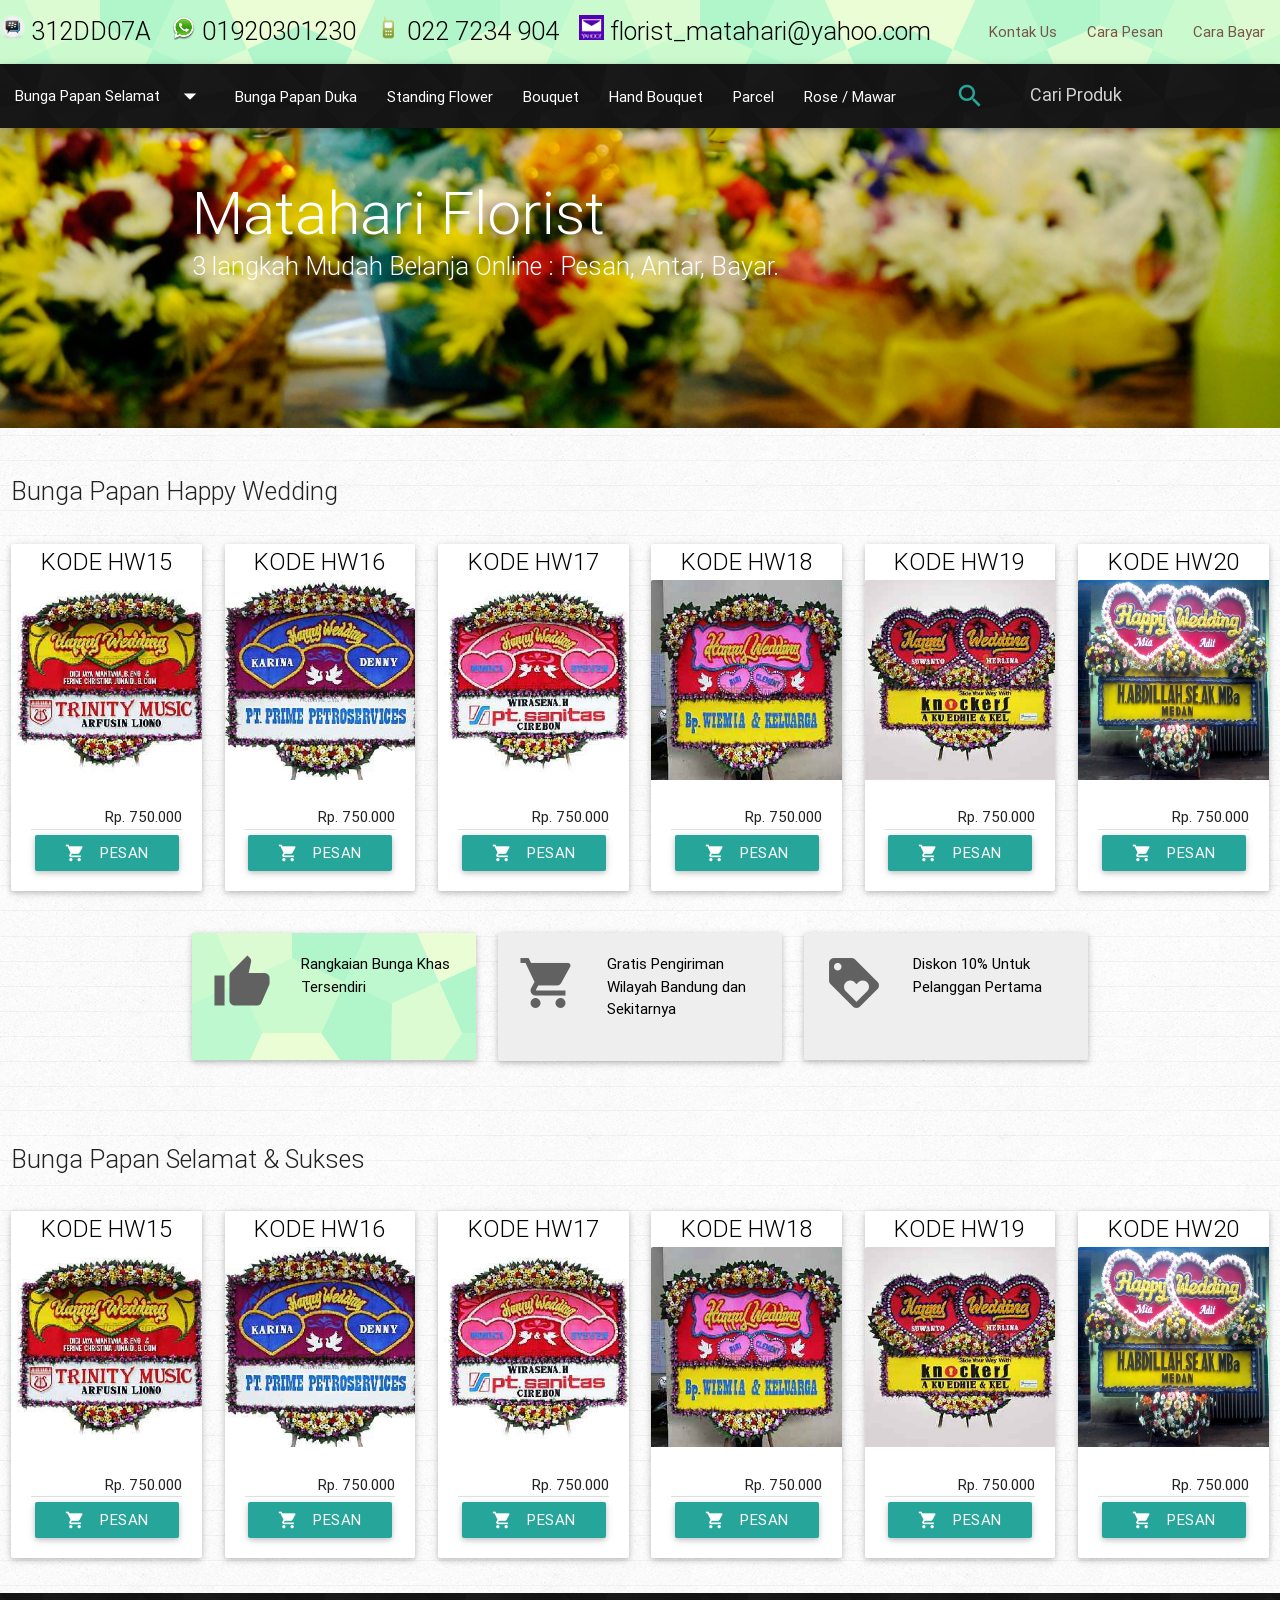
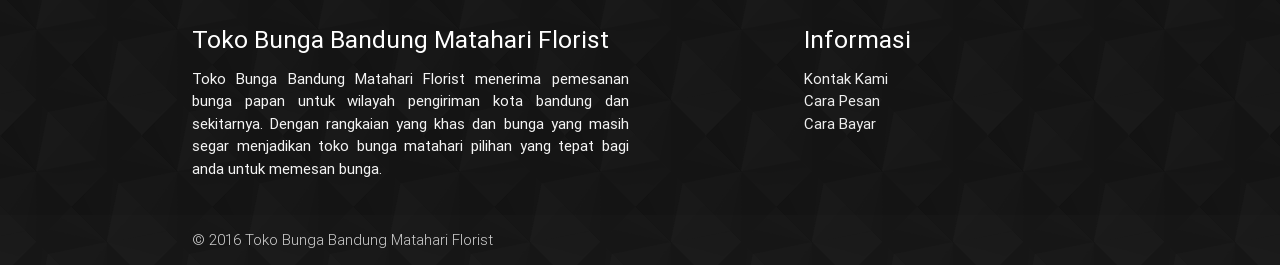
<file: index.html>
<!DOCTYPE html>
<html>
  <head>
    <!--Import materialize.css-->
    <link type="text/css" rel="stylesheet" href="materialize/css/materialize.min.css"  media="screen,projection"/>
    <link type="text/css" rel="stylesheet" href="assets/myCss/style.css"  media="screen,projection"/>
    <link href="https://fonts.googleapis.com/icon?family=Material+Icons" rel="stylesheet">
    <!--Let browser know website is optimized for mobile-->
    <meta name="viewport" content="width=device-width, initial-scale=1.0"/>
  </head>
  <body>
  <div class="navbar-fixed">
    <nav class="navTop">
      <div class="nav-wrapper">
        <div class="col s12 m5">
          <ul class="left">
            <li class="flow-text black-text"><img src="assets/img/icon/bbm-icon.png" style="width:25px; height:25px;"> 312DD07A</li>
            <li>&nbsp;&nbsp;&nbsp;&nbsp;&nbsp;</li>
            <li class="flow-text black-text"><img src="assets/img/icon/whatsapp.png" style="width:25px; height:25px;"> 01920301230</li>
            <li>&nbsp;&nbsp;&nbsp;&nbsp;&nbsp;</li>
            <li class="flow-text black-text"><img src="assets/img/icon/mobile_phone.png" style="width:25px; height:25px;"> 022 7234 904</li>
            <li>&nbsp;&nbsp;&nbsp;&nbsp;&nbsp;</li>
            <li class="flow-text black-text"><img src="assets/img/icon/yahoo.png" style="width:25px; height:25px;"> florist_matahari@yahoo.com</li>
            <li>&nbsp;&nbsp;&nbsp;&nbsp;&nbsp;</li>
          </ul>
        </div>
        <div class="col s12 m7">
          <ul id="nav-mobile" class="right">
            <li><a href="badges.html" class="brown-text darken-4">Kontak Us</a></li>
            <li><a href="collapsible.html" class="brown-text darken-4">Cara Pesan</a></li>
            <li><a href="collapsible.html" class="brown-text darken-4">Cara Bayar</a></li>
          </ul>
        </div>
      </div>
    </nav>
  </div>

  <div class="navbar-fixed">
    <div class="row">
      <ul id="dropdown1" class="dropdown-content">
        <li><a href="#!">Bunga Papan Selamat & Bahagia</a></li>
        <li><a href="#!">Bunga Papan Congratulations</a></li>
        <li><a href="#!">Bunga Papan Happy Wedding</a></li>
      </ul>
      <nav class="topMenu">
        <div class="nav-wrapper">
          <ul id="nav-mobile" class="left hide-on-med-and-down">
            <li><a class="dropdown-button" href="#!" data-activates="dropdown1">Bunga Papan Selamat<i class="material-icons right">arrow_drop_down</i></a></li>
            <li><a class="waves-effect waves-light" href="#!">Bunga Papan Duka</a></li>
            <li><a class="waves-effect waves-light" href="#!">Standing Flower</a></li>
            <li><a class="waves-effect waves-light" href="#!">Bouquet</a></li>
            <li><a class="waves-effect waves-light" href="#!">Hand Bouquet</a></li>
            <li><a class="waves-effect waves-light" href="#!">Parcel</a></li>
            <li><a class="waves-effect waves-light" href="#!">Rose / Mawar</a></li>
          </ul>
          <ul class="right">
            <li>
              <form class="col s12">
                <div class="row">
                  <div class="input-field col s12">
                    <i class="material-icons prefix">search</i>
                    <input id="icon_prefix" type="text" class="validate white-text" placeholder="Cari Produk">
                  </div>
                </div>
              </form>
            </li>
          </ul>
        </div>
      </nav>
  </div>
  </div>

  <div class="row" id="brandMatahari">
    <div class="container" style="padding-top:20px;">
      <h1 class="flow-text white-text" style="font-size:4em; margin-bottom:2px;">Matahari Florist</h1>
      <span class="flow-text white-text">3 langkah Mudah Belanja Online : Pesan, Antar, Bayar.</span>
    </div>
  </div>


  <!-- LISTING PRODUCT START -->
  <div class="row" style="margin-top:0px;">
    <div class="col m12" style="margin-top:0px;">
      <p class="flow-text">
        Bunga Papan Happy Wedding
      </p>
    </div>
    <div class="divider"></div>
    <div class="col s12 m2">
      <div class="card hoverable">
        <div class="card-title black-text center-align">
          KODE HW15
        </div>
        <div class="card-image">
          <img src="./assets/img/hw/hw15.jpg" style="height:200px; width:200px">
        </div>
        <div class="card-content center-align">
          <p class="right-align">Rp. 750.000</p>
          <div class="divider" style="margin-bottom:5px"></div>
          <a class="waves-effect waves-light btn"><i class="material-icons left">shopping_cart</i> Pesan</a>
        </div>
      </div>
    </div>
    <div class="col s12 m2">
      <div class="card hoverable">
        <div class="card-title black-text center-align">
          KODE HW16
        </div>
        <div class="card-image">
          <img src="./assets/img/hw/hw16.jpg" style="height:200px; width:200px">
        </div>
        <div class="card-content center-align">
          <p class="right-align">Rp. 750.000</p>
          <div class="divider" style="margin-bottom:5px"></div>
          <a class="waves-effect waves-light btn"><i class="material-icons left">shopping_cart</i> Pesan</a>
        </div>
      </div>
    </div>
    <div class="col s12 m2">
      <div class="card hoverable">
        <div class="card-title black-text center-align">
          KODE HW17
        </div>
        <div class="card-image">
          <img src="./assets/img/hw/hw17.jpg" style="height:200px; width:200px">
        </div>
        <div class="card-content center-align">
          <p class="right-align">Rp. 750.000</p>
          <div class="divider" style="margin-bottom:5px"></div>
          <a class="waves-effect waves-light btn"><i class="material-icons left">shopping_cart</i> Pesan</a>
        </div>
      </div>
    </div>
    <div class="col s12 m2">
      <div class="card hoverable">
        <div class="card-title black-text center-align">
          KODE HW18
        </div>
        <div class="card-image">
          <img src="./assets/img/hw/hw18.jpg" style="height:200px; width:200px">
        </div>
        <div class="card-content center-align">
          <p class="right-align">Rp. 750.000</p>
          <div class="divider" style="margin-bottom:5px"></div>
          <a class="waves-effect waves-light btn"><i class="material-icons left">shopping_cart</i> Pesan</a>
        </div>
      </div>
    </div>
    <div class="col s12 m2">
      <div class="card hoverable">
        <div class="card-title black-text center-align">
          KODE HW19
        </div>
        <div class="card-image">
          <img src="./assets/img/hw/hw19.jpg" style="height:200px; width:200px">
        </div>
        <div class="card-content center-align">
          <p class="right-align">Rp. 750.000</p>
          <div class="divider" style="margin-bottom:5px"></div>
          <a class="waves-effect waves-light btn"><i class="material-icons left">shopping_cart</i> Pesan</a>
        </div>
      </div>
    </div>
    <div class="col s12 m2">
      <div class="card hoverable">
        <div class="card-title black-text center-align">
          KODE HW20
        </div>
        <div class="card-image">
          <img src="./assets/img/hw/hw20.jpg" style="height:200px; width:200px">
        </div>
        <div class="card-content center-align">
          <p class="right-align">Rp. 750.000</p>
          <div class="divider" style="margin-bottom:5px"></div>
          <a class="waves-effect waves-light btn"><i class="material-icons left">shopping_cart</i> Pesan</a>
        </div>
      </div>
    </div>
  </div>
  <!-- LISTING PRODUCT END -->

  <!-- 3 BLOCK START -->
  <div class="row content">
    <div class="container">
      <div class="row">
        <div class="col s12 m4">
          <div class="card-panel navTop">
            <div class="row">
              <div class="col s2">
                <i style="color:#616161" class="material-icons medium circle responsive-img">thumb_up</i> <!-- notice the "circle" class -->
              </div>
              <div class="col s8 offset-s2">
                <span class="black-text">
                  Rangkaian Bunga Khas Tersendiri
                </span>
              </div>
            </div>
          </div>
        </div>
        <div class="col s12 m4">
          <div class="card-panel grey lighten-3">
            <div class="row">
              <div class="col s2">
                <i style="color:#616161" class="material-icons medium circle responsive-img">shopping_cart</i> <!-- notice the "circle" class -->
              </div>
              <div class="col s8 offset-s2">
                <span class="black-text">
                  Gratis Pengiriman Wilayah Bandung dan Sekitarnya
                </span>
              </div>
            </div>
          </div>
        </div>
        <div class="col s12 m4">
          <div class="card-panel grey lighten-3">
            <div class="row">
              <div class="col s2">
                <i style="color:#616161" class="material-icons medium circle responsive-img">loyalty</i> <!-- notice the "circle" class -->
              </div>
              <div class="col s8 offset-s2">
                <span class="black-text">
                  Diskon 10% Untuk Pelanggan Pertama
                </span>
              </div>
            </div>
          </div>
        </div>
      </div>
    </div>
  </div>
  <!-- 3 BLOCK END -->

  <!-- LISTING PRODUCT START -->
  <div class="row">
    <div class="col m12">
      <p class="flow-text">
        Bunga Papan Selamat & Sukses
      </p>
    </div>
    <div class="divider"></div>
    <div class="col s12 m2">
      <div class="card hoverable">
        <div class="card-title black-text center-align">
          KODE HW15
        </div>
        <div class="card-image">
          <img src="./assets/img/hw/hw15.jpg" style="height:200px; width:200px">
        </div>
        <div class="card-content center-align">
          <p class="right-align">Rp. 750.000</p>
          <div class="divider" style="margin-bottom:5px"></div>
          <a class="waves-effect waves-light btn"><i class="material-icons left">shopping_cart</i> Pesan</a>
        </div>
      </div>
    </div>
    <div class="col s12 m2">
      <div class="card hoverable">
        <div class="card-title black-text center-align">
          KODE HW16
        </div>
        <div class="card-image">
          <img src="./assets/img/hw/hw16.jpg" style="height:200px; width:200px">
        </div>
        <div class="card-content center-align">
          <p class="right-align">Rp. 750.000</p>
          <div class="divider" style="margin-bottom:5px"></div>
          <a class="waves-effect waves-light btn"><i class="material-icons left">shopping_cart</i> Pesan</a>
        </div>
      </div>
    </div>
    <div class="col s12 m2">
      <div class="card hoverable">
        <div class="card-title black-text center-align">
          KODE HW17
        </div>
        <div class="card-image">
          <img src="./assets/img/hw/hw17.jpg" style="height:200px; width:200px">
        </div>
        <div class="card-content center-align">
          <p class="right-align">Rp. 750.000</p>
          <div class="divider" style="margin-bottom:5px"></div>
          <a class="waves-effect waves-light btn"><i class="material-icons left">shopping_cart</i> Pesan</a>
        </div>
      </div>
    </div>
    <div class="col s12 m2">
      <div class="card hoverable">
        <div class="card-title black-text center-align">
          KODE HW18
        </div>
        <div class="card-image">
          <img src="./assets/img/hw/hw18.jpg" style="height:200px; width:200px">
        </div>
        <div class="card-content center-align">
          <p class="right-align">Rp. 750.000</p>
          <div class="divider" style="margin-bottom:5px"></div>
          <a class="waves-effect waves-light btn"><i class="material-icons left">shopping_cart</i> Pesan</a>
        </div>
      </div>
    </div>
    <div class="col s12 m2">
      <div class="card hoverable">
        <div class="card-title black-text center-align">
          KODE HW19
        </div>
        <div class="card-image">
          <img src="./assets/img/hw/hw19.jpg" style="height:200px; width:200px">
        </div>
        <div class="card-content center-align">
          <p class="right-align">Rp. 750.000</p>
          <div class="divider" style="margin-bottom:5px"></div>
          <a class="waves-effect waves-light btn"><i class="material-icons left">shopping_cart</i> Pesan</a>
        </div>
      </div>
    </div>
    <div class="col s12 m2">
      <div class="card hoverable">
        <div class="card-title black-text center-align">
          KODE HW20
        </div>
        <div class="card-image">
          <img src="./assets/img/hw/hw20.jpg" style="height:200px; width:200px">
        </div>
        <div class="card-content center-align">
          <p class="right-align">Rp. 750.000</p>
          <div class="divider" style="margin-bottom:5px"></div>
          <a class="waves-effect waves-light btn"><i class="material-icons left">shopping_cart</i> Pesan</a>
        </div>
      </div>
    </div>
  </div>
  <!-- LISTING PRODUCT END -->

  <!-- FOOTER START -->
  <footer class="page-footer topMenu">
    <div class="container">
      <div class="row">
        <div class="col l6 s12">
          <h5 class="white-text">Toko Bunga Bandung Matahari Florist</h5>
          <p class="grey-text text-lighten-4" align="justify">
          Toko Bunga Bandung Matahari Florist menerima pemesanan bunga papan untuk wilayah pengiriman kota bandung dan sekitarnya. Dengan rangkaian yang khas dan bunga yang masih segar menjadikan toko bunga matahari pilihan yang tepat bagi anda untuk memesan bunga.
          </p>
        </div>
        <div class="col l4 offset-l2 s12">
          <h5 class="white-text">Informasi</h5>
          <ul>
            <li><a class="grey-text text-lighten-3" href="#!">Kontak Kami</a></li>
            <li><a class="grey-text text-lighten-3" href="#!">Cara Pesan</a></li>
            <li><a class="grey-text text-lighten-3" href="#!">Cara Bayar</a></li>
          </ul>
        </div>
      </div>
    </div>
    <div class="footer-copyright">
      <div class="container">
      &copy; 2016 Toko Bunga Bandung Matahari Florist
      </div>
    </div>
  </footer>
  <!-- FOOTER END -->
    <!--Import jQuery before materialize.js-->
    <script type="text/javascript" src="https://code.jquery.com/jquery-2.1.1.min.js"></script>
    <script type="text/javascript" src="materialize/js/materialize.min.js"></script>

    <script type="text/javascript">
    $(function(){
      $(".dropdown-button").dropdown();
      $('.slider').slider({full_width: true});
    });
    </script>
  </body>
</html>
</file>
<file: assets/myCss/style.css>
.navTop {
	background-image: url('../pattern/congruent_pentagon.png');
	background-repeat: repeat-xy;
}

.topMenu{
	background-image: url('../pattern/diagmonds.png');
	background-repeat: repeat-xy;
}


#menuBar{
	background-image: url('../pattern/shattered.png');
	background-repeat: repeat-xy;
}

body, .content{
	background-image: url('../pattern/linedpaper.png');
	background-repeat: repeat-xy;
}

#brandMatahari{
	height: 300px;
	background-image: url('../pattern/mthr3.jpg');
	background-repeat: no-repeat;
	background-size: 100%;
	background-position: 50% 100%;
}
</file>
